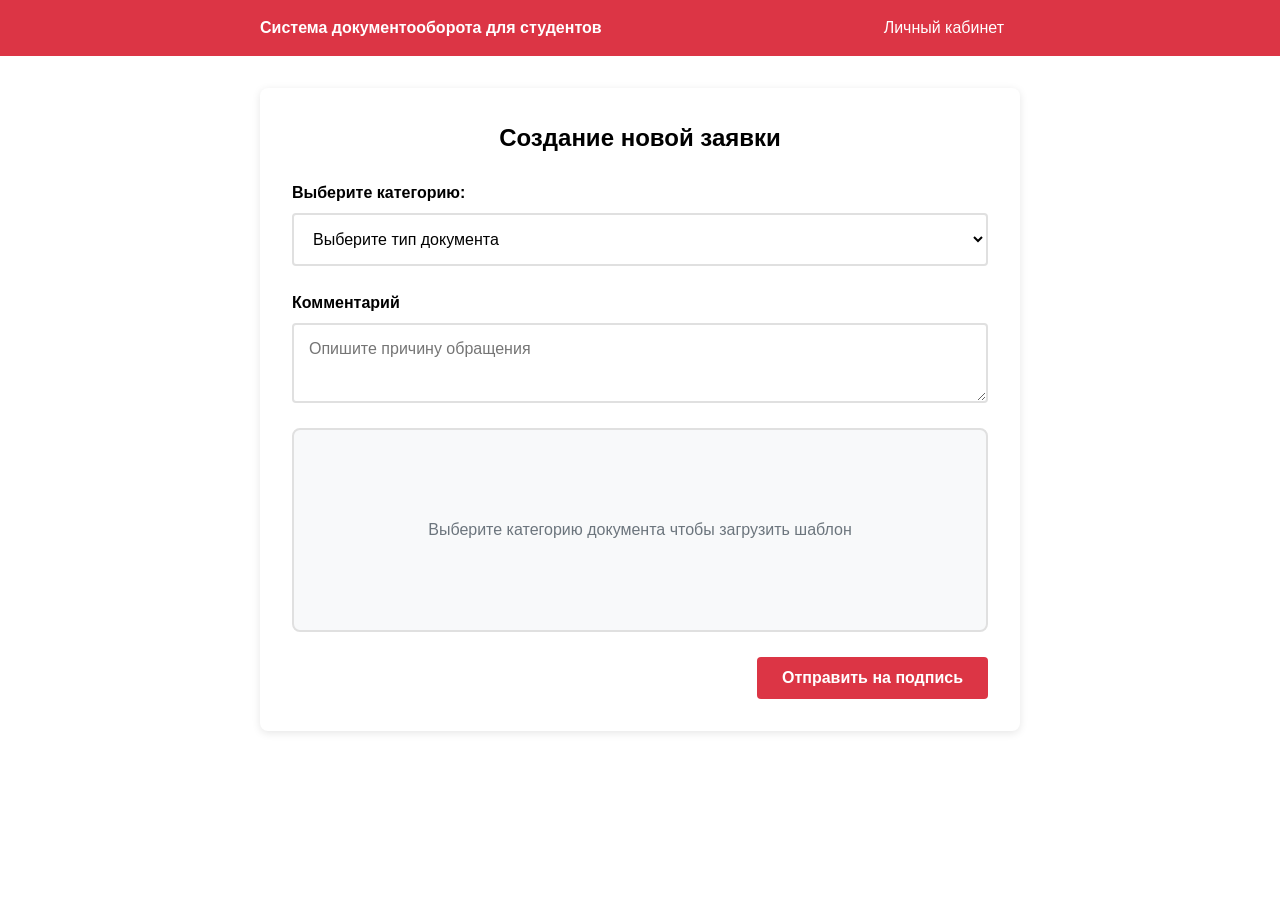
<file: index.html>
<!DOCTYPE html>
<html lang="ru">
<head>
    <meta charset="UTF-8">
    <meta name="viewport" content="width=device-width, initial-scale=1.0">
    <title>Система документооборота для студентов</title>
    <link rel="stylesheet" href="style.css">
</head>
<body>
    <header class="header">

    </header>

    <main class="main-content">
    </main>

    <div id="notification" class="notification hidden">
        
    </div>
    <script src="./src/main.js" type="module"></script>
</body>
</html>
</file>
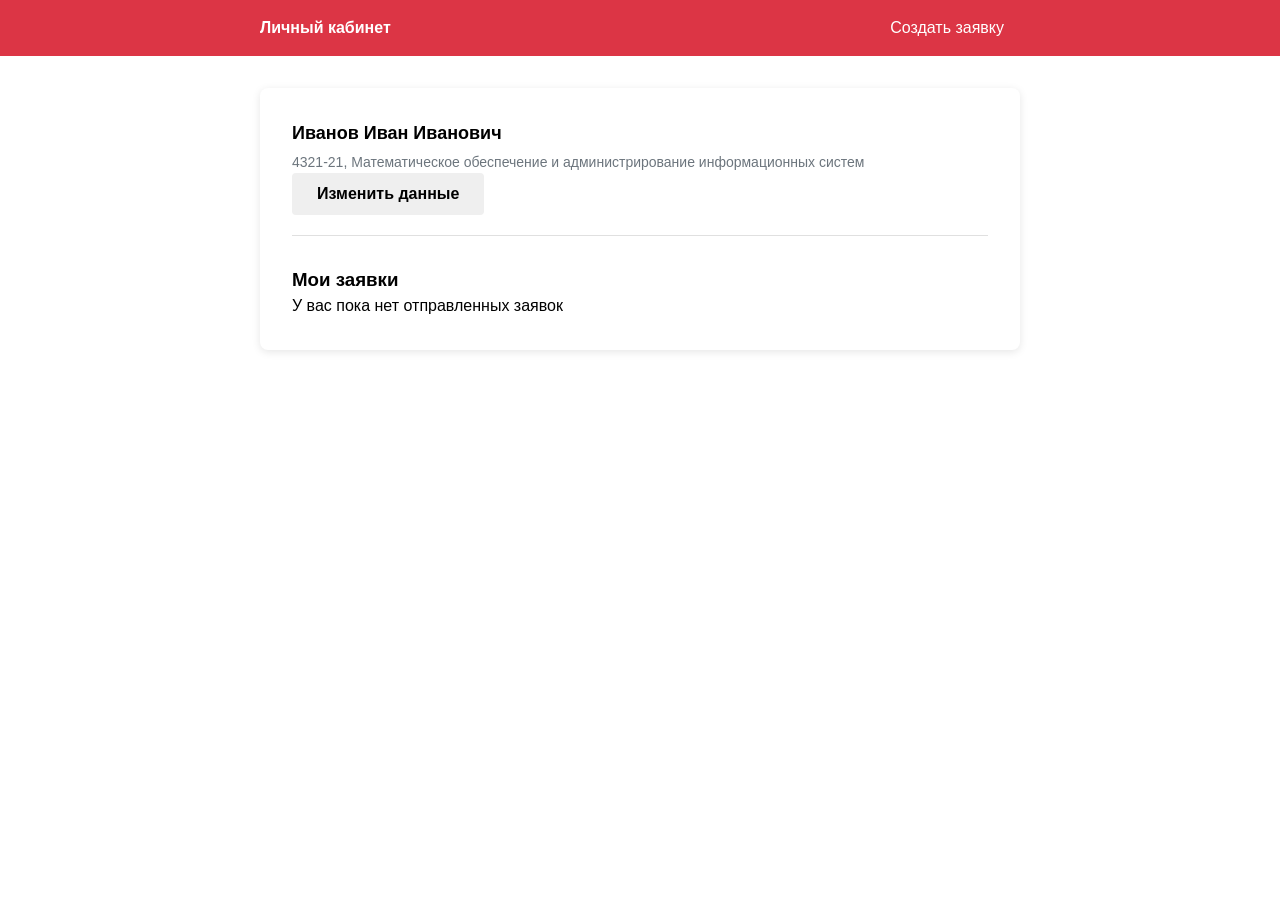
<file: profile.html>
<!DOCTYPE html>
<html lang="ru">
<head>
    <meta charset="UTF-8">
    <meta name="viewport" content="width=device-width, initial-scale=1.0">
    <title>Личный кабинет - Система документооборота для студентов</title>
    <link rel="stylesheet" href="style.css">
    
</head>
<body>
    <header class="header">
        
    </header>

    <main class="main-content">
        <div class="profile-container">
            <div class="user-info">
                
            </div>

            <div class="documents-section">
                
            </div>
        </div>
    </main>

    <script src="./src/mainprofile.js" type="module"></script>
</body>
</html>
</file>
<file: style.css>
* {
    margin: 0;
    padding: 0;
    box-sizing: border-box;
}

body {
    font-family: Arial, sans-serif;
    background-color: #ffffff;
    color: #000000;
    line-height: 1.5;
}

.header {
    background-color: #dc3545;
    color: white;
    padding: 16px 0;
}

.header-content {
    max-width: 800px;
    margin: 0 auto;
    padding: 0 20px;
    display: flex;
    justify-content: space-between;
    align-items: center;
}

.header h1 {
    font-size: 16px;
    font-weight: 600;
}

.nav-link {
    color: white;
    text-decoration: none;
    padding: 8px 16px;
    border-radius: 4px;
}

.nav-link:hover {
    background-color: rgba(255, 255, 255, 0.2);
}

.main-content {
    max-width: 800px;
    margin: 32px auto;
    padding: 0 20px;
}

.form-container {
    background: white;
    padding: 32px;
    border-radius: 8px;
    box-shadow: 0 2px 8px rgba(0, 0, 0, 0.1);
}

.form-container h2 {
    margin-bottom: 25px;
    color: #000000;
    text-align: center;
}

.request-form {
    display: flex;
    flex-direction: column;
    gap: 25px;
}

.form-group {
    display: flex;
    flex-direction: column;
    gap: 8px;
}

.form-group label {
    font-weight: 600;
    color: #000000;
}

.form-select, .form-textarea {
    padding: 15px;
    border: 2px solid #e0e0e0;
    border-radius: 4px;
    font-size: 16px;
    background-color: #ffffff;
    color: #000000;
}

.form-select:focus, .form-textarea:focus {
    outline: none;
    border-color: #dc3545;
}

.form-textarea {
    min-height: 80px;
    resize: vertical;
    font-family: inherit;
}


.template-area {
    border: 2px solid #e0e0e0;
    border-radius: 8px;
    min-height: 200px;
    background: #f8f9fa;
}

.template-placeholder {
    height: 200px;
    color: #6c757d;
    display: flex;
    align-items: center;
    justify-content: center;
}

.form-actions {
    display: flex;
    gap: 16px;
    justify-content: flex-end;
}

.btn {
    padding: 12px 25px;
    border: none;
    border-radius: 4px;
    font-size: 16px;
    font-weight: 600;
    cursor: pointer;
    transition: background-color 0.3s;
}

.button-save {
    background-color: #ff8484;
    color: white;
}

.button-save:hover {
    background-color: #c82333;
}

.button-submit {
    background-color: #dc3545;
    color: white;
}

.button-submit:hover {
    background-color: #c82333;
}

.notification {
    position: fixed;
    top: 20px;
    right: 20px;
    padding: 16px 23px;
    border-radius: 4px;
    color: white;
    box-shadow: 0 2px 8px rgba(0, 0, 0, 0.2);
}

.notification.success {
    background-color: #28a745;
}

.notification.error {
    background-color: #dc3545;
}

.notification.hidden {
    display: none;
}

/*Адаптивность*/
@media (max-width: 768px) {
    .header-content {
        flex-direction: column;
        gap: 16px;
        text-align: center;
    }

    .form-actions {
        flex-direction: column;
    }

    .btn {
        width: 100%;
    }

    .main-content {
        margin: 16px;
    }

    .form-container {
        padding: 16px;
    }
}
.profile-container {
            background: white;
            padding: 32px;
            border-radius: 8px;
            box-shadow: 0 2px 8px rgba(0, 0, 0, 0.1);
            max-width: 800px;
            margin: 32px auto;
        }

        .user-info {
            margin-bottom: 30px;
            padding-bottom: 20px;
            border-bottom: 1px solid #e0e0e0;
        }

        .user-details h3 {
            margin-bottom: 5px;
            font-size: 18px;
            color: #000000;
        }

        .user-details p {
            color: #6c757d;
            font-size: 14px;
        }

        .documents-section {
            margin-top: 30px;
        }

        .section-title {
            margin-bottom: 20px;
            color: #000000;
            font-size: 20px;
        }

        .documents-list {
            display: flex;
            flex-direction: column;
            gap: 12px;
        }

        .document-item {
            display: flex;
            justify-content: space-between;
            align-items: center;
            padding: 20px;
            border: 2px solid #e0e0e0;
            border-radius: 8px;
            background: #ffffff;
            transition: all 0.3s ease;
        }

        .document-item:hover {
            border-color: #dc3545;
            box-shadow: 0 2px 8px rgba(220, 53, 69, 0.1);
        }

        .document-info {
            flex: 1;
        }

        .document-title {
            font-weight: 600;
            margin-bottom: 8px;
            font-size: 16px;
            color: #000000;
        }

        .document-meta {
            color: #6c757d;
            font-size: 14px;
        }

        .document-status {
            padding: 8px 16px;
            border-radius: 4px;
            font-size: 14px;
            font-weight: 600;
            min-width: 140px;
            text-align: center;
            border: 1px solid;
        }

        .status-completed {
    background-color: #d4edda;
    color: #155724;
    border: 1px solid #c3e6cb;
    padding: 8px 16px;
    border-radius: 4px;
    font-weight: 600;
}

.status-pending {
    background-color: #fff3cd;
    color: #856404;
    border: 1px solid #ffeaa7;
    padding: 8px 16px;
    border-radius: 4px;
    font-weight: 600;
}

.status-approved {
    background-color: #d1edff;
    color: #0c5460;
    border: 1px solid #bee5eb;
    padding: 8px 16px;
    border-radius: 4px;
    font-weight: 600;
}

.status-rejected {
    background-color: #f8d7da;
    color: #721c24;
    border: 1px solid #f5c6cb;
    padding: 8px 16px;
    border-radius: 4px;
    font-weight: 600;
}

        /* Адаптивность */
        @media (max-width: 768px) {
            .profile-container {
                margin: 16px;
                padding: 20px;
            }

            .document-item {
                flex-direction: column;
                align-items: flex-start;
                gap: 15px;
            }

            .document-status {
                align-self: stretch;
                text-align: center;
            }
        }

.modal-overlay {
  position: fixed;
  top: 0;
  left: 0;
  width: 100%;
  height: 100%;
  background-color: rgba(0, 0, 0, 0.5);
  justify-content: center;
  align-items: center;
  z-index: 1000;
  display: none; /* скрыто по умолчанию */
}

.modal-overlay.show {
  display: flex; 
}

.modal-content {
  background: white;
  padding: 30px;
  border-radius: 8px;
  max-width: 600px;
  width: 90%;
  max-height: 80vh;
  overflow-y: auto;
  position: relative;
  box-shadow: 0 4px 6px rgba(0, 0, 0, 0.1);
  
  margin: auto;
}

.close-modal {
  position: absolute;
  top: 15px;
  right: 20px;
  font-size: 24px;
  cursor: pointer;
  color: #666;
  background: none;
  border: none;
}

.close-modal:hover {
  color: #000;
}

.modal-document-info {
  margin-bottom: 20px;
  padding-bottom: 15px;
  border-bottom: 1px solid #eee;
}

.modal-document-info p {
  margin: 5px 0;
}

.text-content {
  white-space: pre-line;
  line-height: 1.5;
  padding: 15px;
  background: #f9f9f9;
  border-radius: 4px;
  border-left: 3px solid #007bff;
}
</file>
